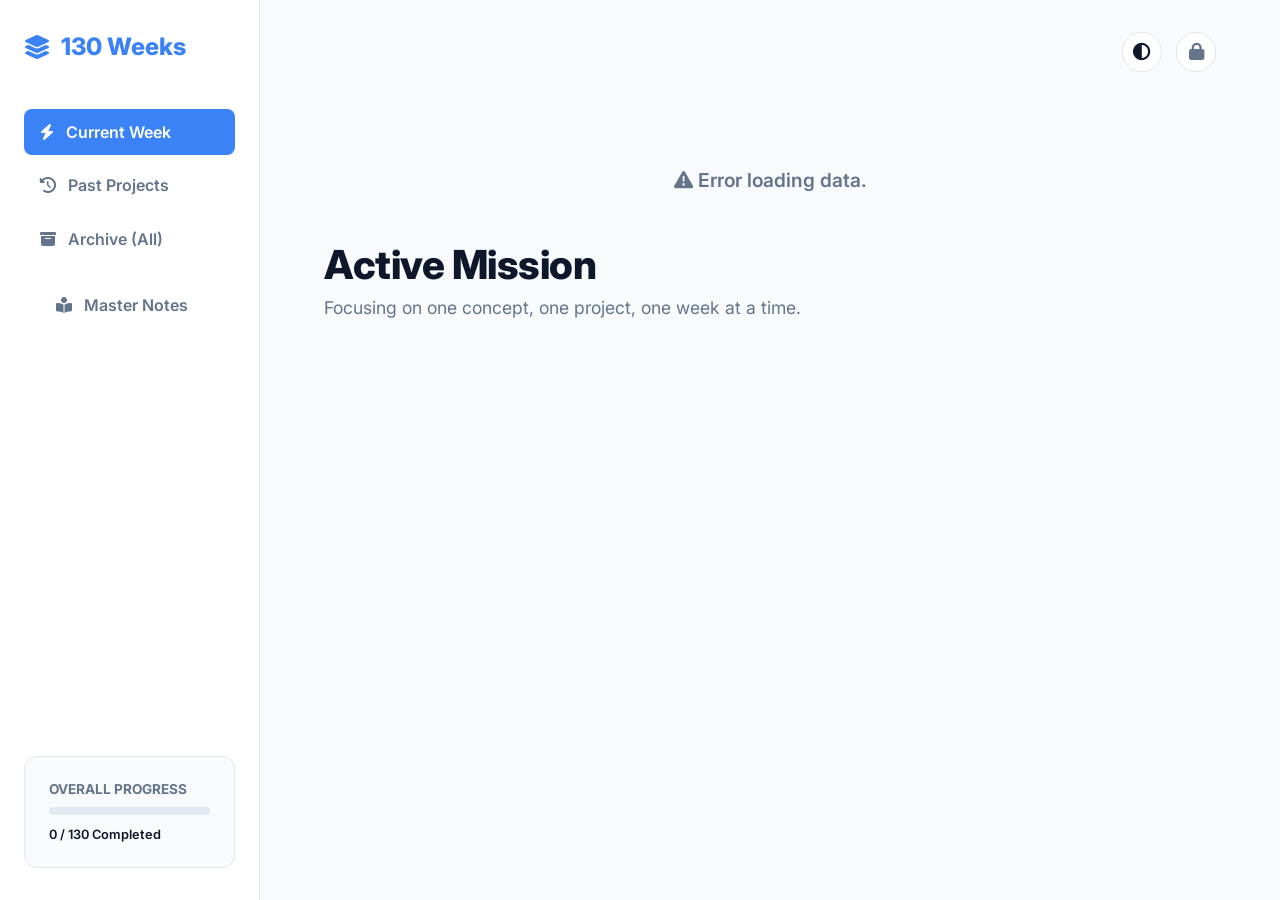
<file: index.html>
<!DOCTYPE html>
<html lang="en">
<head>
    <meta charset="UTF-8">
    <meta name="viewport" content="width=device-width, initial-scale=1.0">
    <title>130 Weeks | The Developer Marathon</title>
    <link href="https://fonts.googleapis.com/css2?family=Inter:wght@300;400;600;800&family=Fira+Code:wght@400;600&display=swap" rel="stylesheet">
    <link rel="stylesheet" href="https://cdnjs.cloudflare.com/ajax/libs/font-awesome/6.4.0/css/all.min.css">
    <link rel="stylesheet" href="style.css">
</head>
<body>

    <div id="auth-modal" class="modal-overlay hidden">
        <div class="modal-content">
            <button class="close-modal" id="close-auth"><i class="fa-solid fa-xmark"></i></button>
            <h2><i class="fa-solid fa-user-shield"></i> Admin Access</h2>
            <p>Enter the master password to unlock project management.</p>
            <input type="password" id="admin-password" placeholder="Enter password...">
            <button id="login-btn" class="primary-btn">Unlock</button>
            <p id="auth-error" class="error-text hidden">Incorrect password.</p>
        </div>
    </div>

    <div class="app-container">
        <nav class="sidebar">
            <div class="logo">
                <i class="fa-solid fa-layer-group"></i>
                <span>130 Weeks</span>
            </div>
            
            <ul class="nav-links">
                <li class="active" data-target="dashboard-view">
                    <i class="fa-solid fa-bolt"></i> Current Week
                </li>
                <li data-target="past-projects-view">
                    <i class="fa-solid fa-clock-rotate-left"></i> Past Projects
                </li>
                <li data-target="all-projects-view">
                    <i class="fa-solid fa-box-archive"></i> Archive (All)
                </li>
                <li>
                    <a href="phases.html"><i class="fa-solid fa-book-open-reader"></i> Master Notes</a>
                </li>
            </ul>

            <div class="sidebar-stats">
                <h4>Overall Progress</h4>
                <div class="progress-bar-container">
                    <div class="progress-bar" id="master-progress"></div>
                </div>
                <span id="progress-text">0 / 130 Completed</span>
            </div>
        </nav>

        <main class="main-content">
            <header class="top-bar">
                <div class="header-search"></div>
                <div class="header-actions">
                    <button id="theme-toggle" class="icon-btn" title="Toggle Theme">
                        <i class="fa-solid fa-circle-half-stroke"></i>
                    </button>
                    <button id="admin-toggle" class="icon-btn admin-locked" title="Admin Login">
                        <i class="fa-solid fa-lock"></i>
                    </button>
                </div>
            </header>

            <div id="loading-spinner" class="loader">
                <i class="fa-solid fa-circle-notch fa-spin"></i> Initializing ecosystem...
            </div>

            <section id="dashboard-view" class="view-section">
                <div class="welcome-banner">
                    <h1>Active Mission</h1>
                    <p>Focusing on one concept, one project, one week at a time.</p>
                </div>
                <div id="current-week-container" class="spotlight-container"></div>
            </section>

            <section id="past-projects-view" class="view-section hidden">
                <h2 class="section-title">Completed Operations</h2>
                <div id="past-grid" class="grid-layout"></div>
            </section>

            <section id="all-projects-view" class="view-section hidden">
                <h2 class="section-title">Master Roadmap</h2>
                <div class="filter-bar">
                    <select id="phase-filter">
                        <option value="all">All Phases</option>
                    </select>
                </div>
                <div id="project-grid" class="grid-layout"></div>
            </section>
        </main>
    </div>

    <script src="script.js" defer></script>
</body>
</html>
</file>
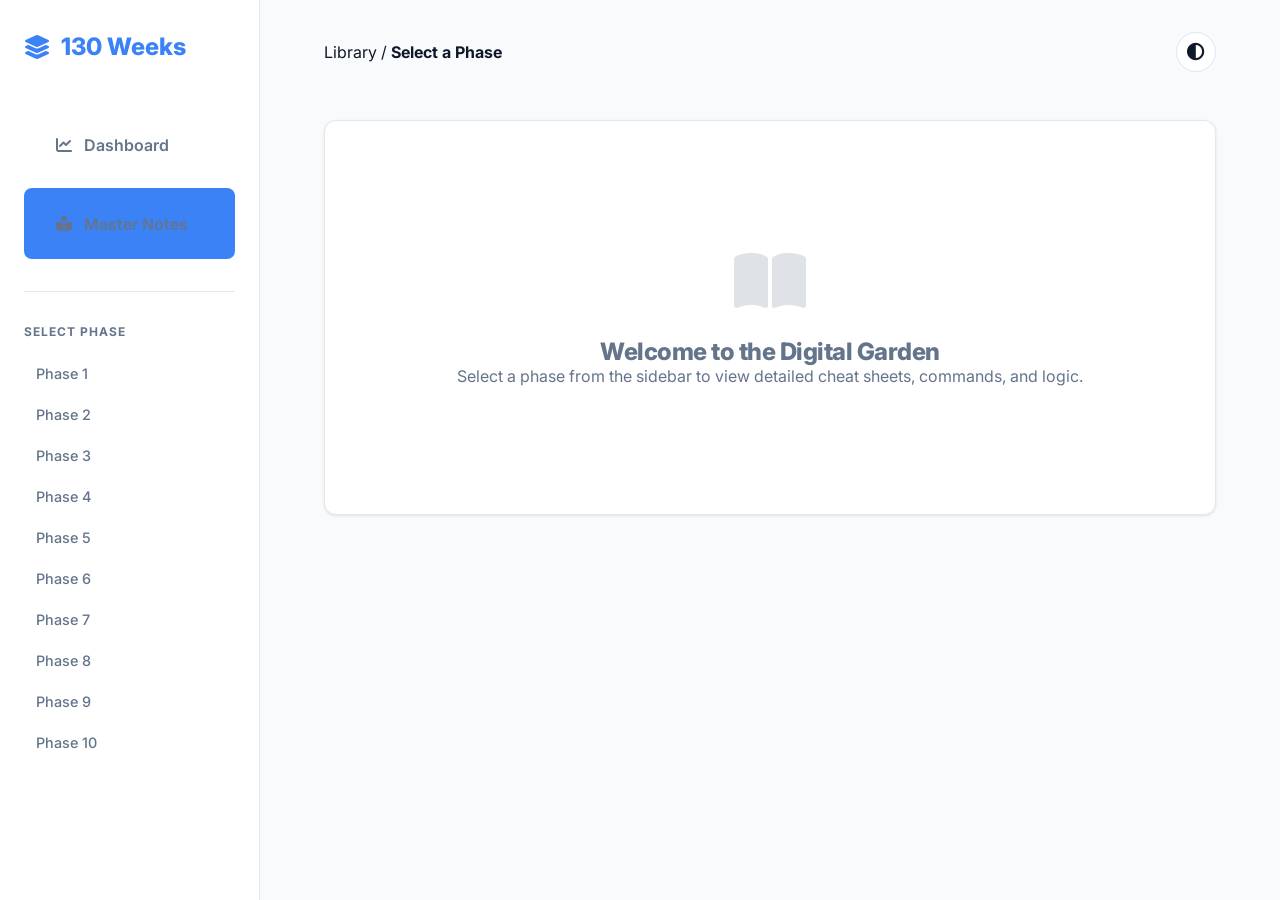
<file: phases.html>
<!DOCTYPE html>
<html lang="en" data-theme="light">
<head>
    <meta charset="UTF-8">
    <meta name="viewport" content="width=device-width, initial-scale=1.0">
    <title>Master Notes | 130 Weeks</title>
    <link href="https://fonts.googleapis.com/css2?family=Inter:wght@300;400;600;800&family=Fira+Code:wght@400;600&display=swap" rel="stylesheet">
    <link rel="stylesheet" href="https://cdnjs.cloudflare.com/ajax/libs/font-awesome/6.4.0/css/all.min.css">
    <link rel="stylesheet" href="style.css">
</head>
<body>

    <div class="app-container">
        <nav class="sidebar">
            <div class="logo">
                <i class="fa-solid fa-layer-group"></i>
                <span>130 Weeks</span>
            </div>
            
            <ul class="nav-links">
                <li><a href="index.html"><i class="fa-solid fa-chart-line"></i> Dashboard</a></li>
                <li class="active"><a href="phases.html"><i class="fa-solid fa-book-open-reader"></i> Master Notes</a></li>
            </ul>

            <div class="phase-selector-nav">
                <h4>Select Phase</h4>
                <ul id="phase-menu-list" class="phase-menu">
                    </ul>
            </div>
        </nav>

        <main class="main-content">
            <header class="top-bar">
                <div class="breadcrumb">
                    <span>Library</span> / <strong id="current-phase-title">Select a Phase</strong>
                </div>
                <div class="header-actions">
                    <button id="theme-toggle" class="icon-btn"><i class="fa-solid fa-circle-half-stroke"></i></button>
                </div>
            </header>

            <div id="loading-notes" class="loader">
                <i class="fa-solid fa-circle-notch fa-spin"></i> Initializing Library...
            </div>

            <div class="docs-container hidden" id="docs-wrapper">
                <article class="docs-content" id="notes-content">
                    <div class="empty-state">
                        <i class="fa-solid fa-book-open"></i>
                        <h2>Welcome to the Digital Garden</h2>
                        <p>Select a phase from the sidebar to view detailed cheat sheets, commands, and logic.</p>
                    </div>
                </article>
            </div>
        </main>
    </div>

    <script>
        const CHEATSHEETS_URL = './cheatsheets.json';
        let allPhases = [];

        const ui = {
            loading: document.getElementById('loading-notes'),
            docsWrapper: document.getElementById('docs-wrapper'),
            phaseMenuList: document.getElementById('phase-menu-list'),
            notesContent: document.getElementById('notes-content'),
            phaseTitleDisplay: document.getElementById('current-phase-title'),
            themeToggle: document.getElementById('theme-toggle')
        };

        async function initNotes() {
            initTheme();
            try {
                const response = await fetch(CHEATSHEETS_URL);
                allPhases = await response.json();
                
                ui.loading.classList.add('hidden');
                ui.docsWrapper.classList.remove('hidden');
                
                renderPhaseMenu();
            } catch (e) {
                ui.loading.innerHTML = "Error loading data.";
            }
        }

        function renderPhaseMenu() {
            ui.phaseMenuList.innerHTML = allPhases.map((phase, index) => `
                <li onclick="displayPhase(${index})" class="phase-link" id="link-${index}">
                    Phase ${index + 1}
                </li>
            `).join('');
        }

        function displayPhase(index) {
            const phase = allPhases[index];
            
            // Update UI State
            document.querySelectorAll('.phase-link').forEach(el => el.classList.remove('active-phase'));
            document.getElementById(`link-${index}`).classList.add('active-phase');
            ui.phaseTitleDisplay.innerText = phase.phaseTitle;

            // Render Content
            let topicsHTML = phase.topics.map(topic => `
                <div class="topic-item">
                    <h3>${topic.topicTitle}</h3>
                    <p>${topic.text}</p>
                    ${topic.codeSnippet ? `<div class="code-block"><pre><code>${escapeHTML(topic.codeSnippet)}</code></pre></div>` : ''}
                </div>
            `).join('');

            ui.notesContent.innerHTML = `
                <section class="doc-section animated-in">
                    <div class="section-badge">Phase ${index + 1}</div>
                    <h1>${phase.phaseTitle}</h1>
                    <p class="phase-lead">${phase.description}</p>
                    <div class="topics-grid">${topicsHTML}</div>
                </section>
            `;
            
            // Scroll to top of content
            window.scrollTo(0, 0);
        }

        function escapeHTML(str) {
            return str.replace(/[&<>'"]/g, tag => ({
                '&': '&amp;', '<': '&lt;', '>': '&gt;', "'": '&#39;', '"': '&quot;'
            }[tag] || tag));
        }

        // Theme & Initial Load
        ui.themeToggle.addEventListener('click', () => {
            const newTheme = document.documentElement.getAttribute('data-theme') === 'dark' ? 'light' : 'dark';
            document.documentElement.setAttribute('data-theme', newTheme);
            localStorage.setItem('theme', newTheme);
        });

        function initTheme() {
            const saved = localStorage.getItem('theme');
            document.documentElement.setAttribute('data-theme', saved || 'light');
        }

        initNotes();
    </script>
</body>
</html>
</file>
<file: style.css>
/* =========================================
   1. CSS VARIABLES (THEME ENGINE)
   ========================================= */
:root {
    /* Light Theme (Default) */
    --bg-main: #f8fafc;
    --bg-surface: #ffffff;
    --text-primary: #0f172a;
    --text-secondary: #64748b;
    --border-color: #e2e8f0;
    
    /* Brand Colors */
    --accent-blue: #3b82f6;
    --accent-blue-hover: #2563eb;
    
    /* Status Colors */
    --status-completed: #10b981; /* Emerald Green */
    --status-progress: #f59e0b;  /* Amber */
    --status-pending: #94a3b8;   /* Slate Gray */

    /* Shadows & Transitions */
    --shadow-sm: 0 1px 3px rgba(0,0,0,0.1);
    --shadow-md: 0 4px 6px -1px rgba(0,0,0,0.1);
    --shadow-lg: 0 10px 15px -3px rgba(0,0,0,0.1);
    --transition-fast: 0.2s ease;
}

/* Dark Theme Overrides */
html[data-theme="dark"] {
    --bg-main: #0f172a;
    --bg-surface: #1e293b;
    --text-primary: #f8fafc;
    --text-secondary: #94a3b8;
    --border-color: #334155;
    --shadow-md: 0 4px 6px -1px rgba(0,0,0,0.4);
}

/* =========================================
   2. GLOBAL RESET & TYPOGRAPHY
   ========================================= */
* {
    margin: 0;
    padding: 0;
    box-sizing: border-box;
}

body {
    font-family: 'Inter', sans-serif;
    background-color: var(--bg-main);
    color: var(--text-primary);
    transition: background-color var(--transition-fast), color var(--transition-fast);
    overflow-x: hidden;
}

h1, h2, h3 {
    font-weight: 800;
    letter-spacing: -0.5px;
}

.hidden { display: none !important; }

/* =========================================
   3. APP LAYOUT (DASHBOARD)
   ========================================= */
.app-container {
    display: flex;
    min-height: 100vh;
}

/* --- SIDEBAR --- */
.sidebar {
    width: 260px;
    background-color: var(--bg-surface);
    border-right: 1px solid var(--border-color);
    padding: 2rem 1.5rem;
    display: flex;
    flex-direction: column;
    position: fixed;
    height: 100vh;
    z-index: 10;
}

.logo {
    font-size: 1.5rem;
    font-weight: 800;
    color: var(--accent-blue);
    display: flex;
    align-items: center;
    gap: 10px;
    margin-bottom: 3rem;
}

.nav-links {
    list-style: none;
    display: flex;
    flex-direction: column;
    gap: 0.5rem;
}

.nav-links li, .nav-links a {
    padding: 0.8rem 1rem;
    border-radius: 8px;
    cursor: pointer;
    font-weight: 600;
    color: var(--text-secondary);
    display: flex;
    align-items: center;
    gap: 12px;
    transition: all var(--transition-fast);
    text-decoration: none;
}

.nav-links li:hover, .nav-links a:hover {
    background-color: rgba(59, 130, 246, 0.1);
    color: var(--accent-blue);
}

.nav-links li.active {
    background-color: var(--accent-blue);
    color: white;
}

/* --- SIDEBAR PROGRESS WIDGET --- */
.sidebar-stats {
    margin-top: auto;
    background-color: var(--bg-main);
    padding: 1.5rem;
    border-radius: 12px;
    border: 1px solid var(--border-color);
}

.sidebar-stats h4 {
    font-size: 0.85rem;
    text-transform: uppercase;
    color: var(--text-secondary);
    margin-bottom: 10px;
}

.progress-bar-container {
    width: 100%;
    height: 8px;
    background-color: var(--border-color);
    border-radius: 4px;
    overflow: hidden;
    margin-bottom: 8px;
}

.progress-bar {
    height: 100%;
    background-color: var(--status-completed);
    width: 0%; /* JS will update this */
    transition: width 0.5s ease-in-out;
}

#progress-text {
    font-size: 0.8rem;
    font-weight: 600;
    color: var(--text-primary);
}

/* --- MAIN CONTENT AREA --- */
.main-content {
    flex: 1;
    margin-left: 260px; /* Offset for fixed sidebar */
    padding: 2rem 4rem;
}

/* --- TOP BAR (THEME & ADMIN) --- */
.top-bar {
    display: flex;
    justify-content: space-between;
    align-items: center;
    margin-bottom: 3rem;
}

.icon-btn {
    background: var(--bg-surface);
    border: 1px solid var(--border-color);
    color: var(--text-primary);
    width: 40px;
    height: 40px;
    border-radius: 50%;
    cursor: pointer;
    font-size: 1.1rem;
    transition: all var(--transition-fast);
    margin-left: 10px;
}

.icon-btn:hover {
    background: var(--border-color);
}

.admin-locked { color: var(--text-secondary); }
.admin-unlocked { color: var(--status-completed); border-color: var(--status-completed); }

/* =========================================
   4. VIEWS & CARDS
   ========================================= */
.view-section {
    animation: fadeIn 0.4s ease-out;
}

@keyframes fadeIn {
    from { opacity: 0; transform: translateY(10px); }
    to { opacity: 1; transform: translateY(0); }
}

.welcome-banner {
    margin-bottom: 3rem;
}

.welcome-banner h1 {
    font-size: 2.5rem;
    margin-bottom: 0.5rem;
}

.welcome-banner p {
    color: var(--text-secondary);
    font-size: 1.1rem;
}

.section-title {
    font-size: 1.5rem;
    margin-bottom: 1.5rem;
    padding-bottom: 0.5rem;
    border-bottom: 2px solid var(--border-color);
}

/* --- GRID LAYOUT --- */
.grid-layout {
    display: grid;
    grid-template-columns: repeat(auto-fill, minmax(320px, 1fr));
    gap: 2rem;
}

/* --- THE PROJECT CARD --- */
.card {
    background-color: var(--bg-surface);
    border-radius: 12px;
    padding: 1.5rem;
    box-shadow: var(--shadow-sm);
    border-top: 5px solid var(--border-color);
    display: flex;
    flex-direction: column;
    transition: transform var(--transition-fast), box-shadow var(--transition-fast);
}

.card:hover {
    transform: translateY(-5px);
    box-shadow: var(--shadow-lg);
}

/* Status Indicators */
.card.completed { border-top-color: var(--status-completed); }
.card.in_progress { border-top-color: var(--status-progress); }
.card.pending { border-top-color: var(--status-pending); opacity: 0.7; }

.card-header {
    display: flex;
    justify-content: space-between;
    margin-bottom: 1rem;
}

.week-badge {
    background-color: var(--bg-main);
    padding: 4px 10px;
    border-radius: 20px;
    font-size: 0.8rem;
    font-weight: 800;
    color: var(--accent-blue);
}

.difficulty-badge {
    font-size: 0.8rem;
    font-weight: 600;
    color: var(--text-secondary);
}

.card h3 {
    font-size: 1.2rem;
    margin-bottom: 0.5rem;
}

.card .description {
    color: var(--text-secondary);
    font-size: 0.95rem;
    line-height: 1.5;
    margin-bottom: 1.5rem;
    flex-grow: 1;
}

/* Tech Stack Tags */
.tech-stack {
    display: flex;
    flex-wrap: wrap;
    gap: 8px;
    margin-bottom: 1.5rem;
}

.tech-tag {
    font-family: 'Fira Code', monospace;
    font-size: 0.75rem;
    background-color: var(--bg-main);
    color: var(--text-secondary);
    padding: 4px 8px;
    border-radius: 4px;
    border: 1px solid var(--border-color);
}

.card-actions {
    display: flex;
    justify-content: space-between;
    align-items: center;
    border-top: 1px solid var(--border-color);
    padding-top: 1rem;
}

.card-actions a {
    color: var(--accent-blue);
    text-decoration: none;
    font-weight: 600;
    font-size: 0.9rem;
}

.card-actions a:hover { text-decoration: underline; }

/* Status Dropdown */
.status-dropdown {
    padding: 6px 10px;
    border-radius: 6px;
    border: 1px solid var(--border-color);
    background-color: var(--bg-surface);
    color: var(--text-primary);
    font-weight: 600;
    font-size: 0.85rem;
    cursor: pointer;
    outline: none;
}

.status-dropdown:disabled {
    cursor: not-allowed;
    opacity: 0.6;
}

/* =========================================
   5. ADMIN MODAL & LOADER
   ========================================= */
.modal-overlay {
    position: fixed;
    top: 0; left: 0; width: 100%; height: 100%;
    background: rgba(0, 0, 0, 0.5);
    backdrop-filter: blur(4px);
    display: flex;
    justify-content: center;
    align-items: center;
    z-index: 100;
}

.modal-content {
    background: var(--bg-surface);
    padding: 2.5rem;
    border-radius: 16px;
    width: 90%;
    max-width: 400px;
    position: relative;
    box-shadow: var(--shadow-lg);
    text-align: center;
}

.modal-content h2 { margin-bottom: 10px; }
.modal-content p { color: var(--text-secondary); margin-bottom: 20px; font-size: 0.95rem; }

.modal-content input {
    width: 100%;
    padding: 12px;
    border: 1px solid var(--border-color);
    border-radius: 8px;
    background: var(--bg-main);
    color: var(--text-primary);
    margin-bottom: 15px;
    font-size: 1rem;
}

.primary-btn {
    width: 100%;
    padding: 12px;
    background: var(--accent-blue);
    color: white;
    border: none;
    border-radius: 8px;
    font-size: 1rem;
    font-weight: 600;
    cursor: pointer;
    transition: background var(--transition-fast);
}

.primary-btn:hover { background: var(--accent-blue-hover); }

.close-modal {
    position: absolute;
    top: 15px; right: 15px;
    background: none; border: none;
    font-size: 1.2rem;
    color: var(--text-secondary);
    cursor: pointer;
}

.error-text { color: #ef4444 !important; margin-top: 10px; }

.loader {
    text-align: center;
    padding: 3rem;
    color: var(--text-secondary);
    font-size: 1.2rem;
    font-weight: 600;
}

/* =========================================
   6. RESPONSIVE DESIGN (MOBILE)
   ========================================= */
@media (max-width: 900px) {
    .app-container { flex-direction: column; }
    
    .sidebar {
        width: 100%;
        height: auto;
        position: relative;
        padding: 1.5rem;
        border-right: none;
        border-bottom: 1px solid var(--border-color);
    }
    
    .main-content {
        margin-left: 0;
        padding: 1.5rem;
    }
    
    .nav-links { flex-direction: row; flex-wrap: wrap; }
    .nav-links li { flex: 1; text-align: center; justify-content: center; }
}

/* =========================================
   7. DOCUMENTATION (PHASES.HTML) LAYOUT
   ========================================= */
.docs-container {
    display: flex;
    gap: 3rem;
    align-items: flex-start;
}

.docs-toc {
    width: 250px;
    position: sticky;
    top: 20px;
    background: var(--bg-surface);
    padding: 1.5rem;
    border-radius: 12px;
    border: 1px solid var(--border-color);
}

.docs-toc h3 {
    margin-bottom: 1rem;
    font-size: 1.1rem;
    color: var(--text-primary);
}

.docs-toc ul {
    list-style: none;
    display: flex;
    flex-direction: column;
    gap: 0.8rem;
}

.docs-toc a {
    text-decoration: none;
    color: var(--text-secondary);
    font-weight: 600;
    font-size: 0.95rem;
    transition: color var(--transition-fast);
}

.docs-toc a:hover {
    color: var(--accent-blue);
}

.docs-content {
    flex: 1;
    background: var(--bg-surface);
    padding: 3rem;
    border-radius: 12px;
    border: 1px solid var(--border-color);
    box-shadow: var(--shadow-sm);
}

.doc-section { margin-bottom: 1rem; }
.doc-section h1 { font-size: 2rem; margin-bottom: 0.5rem; color: var(--accent-blue); }
.doc-section h3 { font-size: 1.3rem; margin: 2rem 0 1rem 0; }
.doc-section p { color: var(--text-secondary); line-height: 1.6; margin-bottom: 1rem; }

.doc-divider {
    border: 0;
    height: 1px;
    background: var(--border-color);
    margin: 3rem 0;
}

/* Beautiful Code Blocks */
.code-block {
    background: #1e293b; /* Always dark for code */
    border-radius: 8px;
    padding: 1.2rem;
    overflow-x: auto;
    margin: 1.5rem 0;
    box-shadow: inset 0 2px 4px rgba(0,0,0,0.2);
}

.code-block pre { margin: 0; }
.code-block code {
    font-family: 'Fira Code', monospace;
    color: #e2e8f0;
    font-size: 0.9rem;
    line-height: 1.5;
}

/* Inline Code Elements */
p code, li code {
    font-family: 'Fira Code', monospace;
    background: var(--bg-main);
    color: var(--accent-blue);
    padding: 2px 6px;
    border-radius: 4px;
    font-size: 0.85em;
    border: 1px solid var(--border-color);
}

/* Documentation Tables */
.doc-table {
    width: 100%;
    border-collapse: collapse;
    margin: 1.5rem 0;
}

.doc-table th, .doc-table td {
    padding: 12px 15px;
    text-align: left;
    border-bottom: 1px solid var(--border-color);
}

.doc-table th {
    background-color: var(--bg-main);
    font-weight: 600;
    color: var(--text-primary);
}

.doc-table tr:hover { background-color: rgba(59, 130, 246, 0.05); }

.doc-list {
    margin-left: 1.5rem;
    color: var(--text-secondary);
    line-height: 1.8;
}

/* Mobile Responsive */
@media (max-width: 1000px) {
    .docs-container { flex-direction: column; }
    .docs-toc { width: 100%; position: static; margin-bottom: 2rem; }
    .docs-content { padding: 1.5rem; }
}

/* =========================================
   8. FILTER BAR OVERRIDES
   ========================================= */
.filter-bar {
    margin-bottom: 2rem;
}

#phase-filter {
    padding: 12px 16px;
    font-family: 'Inter', sans-serif;
    font-size: 0.95rem;
    font-weight: 600;
    color: var(--text-primary);
    background-color: var(--bg-surface);
    border: 1px solid var(--border-color);
    border-radius: 8px;
    cursor: pointer;
    outline: none;
    min-width: 250px;
    transition: all var(--transition-fast);
    /* Soft shadow to match the cards */
    box-shadow: var(--shadow-sm); 
}

#phase-filter:focus {
    border-color: var(--accent-blue);
    box-shadow: 0 0 0 2px rgba(59, 130, 246, 0.2);
}

/* Ensure the dropdown list options also match the theme */
#phase-filter option {
    background-color: var(--bg-surface);
    color: var(--text-primary);
    padding: 10px;
}

/* --- Phase Selector Sidebar Styles --- */
.phase-selector-nav {
    margin-top: 2rem;
    padding-top: 2rem;
    border-top: 1px solid var(--border-color);
}

.phase-selector-nav h4 {
    font-size: 0.75rem;
    text-transform: uppercase;
    color: var(--text-secondary);
    margin-bottom: 1rem;
    letter-spacing: 1px;
}

.phase-menu {
    list-style: none;
    display: flex;
    flex-direction: column;
    gap: 4px;
}

.phase-link {
    padding: 10px 12px;
    border-radius: 6px;
    font-size: 0.9rem;
    font-weight: 500;
    color: var(--text-secondary);
    cursor: pointer;
    transition: all var(--transition-fast);
}

.phase-link:hover {
    background: var(--bg-main);
    color: var(--accent-blue);
}

.phase-link.active-phase {
    background: rgba(59, 130, 246, 0.1);
    color: var(--accent-blue);
    font-weight: 700;
    border-left: 3px solid var(--accent-blue);
}

/* Animation for content swap */
.animated-in {
    animation: slideUp 0.4s ease-out;
}

@keyframes slideUp {
    from { opacity: 0; transform: translateY(20px); }
    to { opacity: 1; transform: translateY(0); }
}

.empty-state {
    text-align: center;
    padding: 5rem 2rem;
    color: var(--text-secondary);
}

.empty-state i {
    font-size: 4rem;
    margin-bottom: 1.5rem;
    opacity: 0.2;
}
</file>
